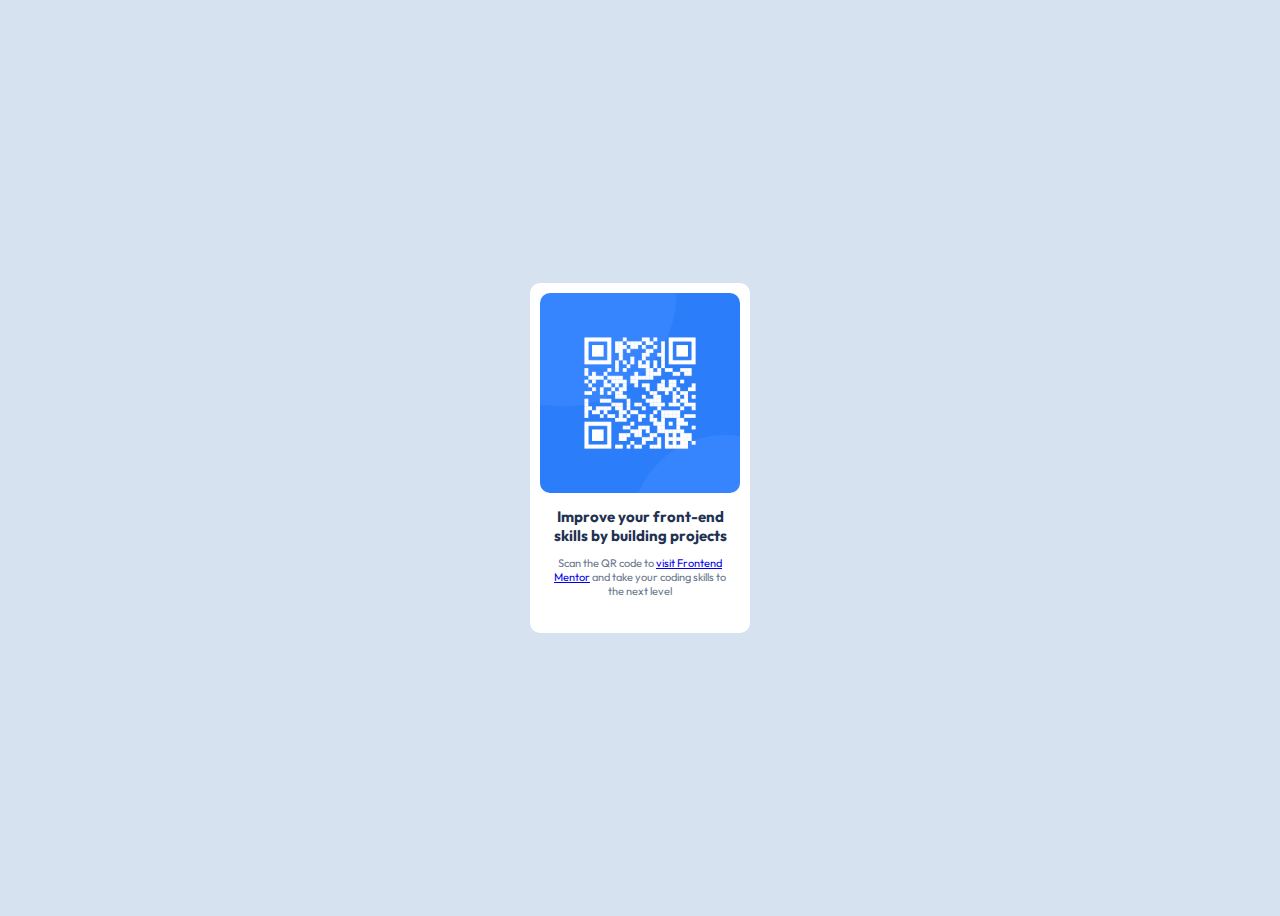
<file: index.html>
<!DOCTYPE html>
<html lang="en">
<head>
  <meta charset="UTF-8">
  <meta name="viewport" content="width=device-width, initial-scale=1.0">

  <link rel="icon" type="image/png" sizes="32x32" href="./images/favicon-32x32.png">
  
  <title>Frontend Mentor | QR code component</title>

  <style>
    body{
      display:flex;
      background:hsl(212, 45%, 89%);
      justify-content:center;
      align-items:center;
    }

    .container{
      display:flex;
      height:100vh;
      width:auto;
      justify-content:center;
      align-items:center;
    }   
    
    .box{
      display:flex;
      background:hsl(0, 0%, 100%);
      width:220px;
      height:350px;
      z-index:0;
      flex-direction:column;
      column-gap:0px;
      border-radius:10px;
    }

    img{
      max-width:100%;
      max-height:100%;
      border-radius:10px;
    }
    .qr-code{
      position:relative;
      z-index:1;
      margin:10px 10px 0px 10px;
      
    }    
    .desc{
      position:relative;
      z-index:1;
      margin: 0px 20px 10px 20px;
      text-align:center;
      font-family:'Outfit';
    }
    .title{
      font-weight:700;
      font-size:15px;
      color:hsl(218, 44%, 22%);
    }
    .instructions{
      font-weight:400;
      font-size:11px;
      color:hsl(216, 15%, 48%);
    }
    .attribution { font-size: 11px; text-align: center; }
    .attribution a { color: hsl(228, 45%, 44%); }
    
  </style>
  <link rel="preconnect" href="https://fonts.googleapis.com">
<link rel="preconnect" href="https://fonts.gstatic.com" crossorigin>
<link href="https://fonts.googleapis.com/css2?family=Caveat:wght@400..700&family=Outfit:wght@100..900&family=Sekuya&display=swap" rel="stylesheet">
</head>
<body>
  <main class="container">
    <div class="box">    
      <div class="qr-code"><img src="images/image-qr-code.png"  alt="QR code linking to frontend mentor website"/></div>
      <div class="desc">
      <h1 class="title">Improve your front-end skills by building projects</h1>
      <p class="instructions">Scan the QR code to <a href="https://www.frontendmentor.io">visit Frontend Mentor</a> and take your coding skills to the next level</p>
      </div>
    </div>
    <!--
    <div class="attribution">
    Challenge by <a href="https://www.frontendmentor.io?ref=challenge" target="_blank">Frontend Mentor</a>. 
    Coded by <a href="#">Your Name Here</a>.
    </div>
    -->
  </main>
</body>
</html>
</file>
